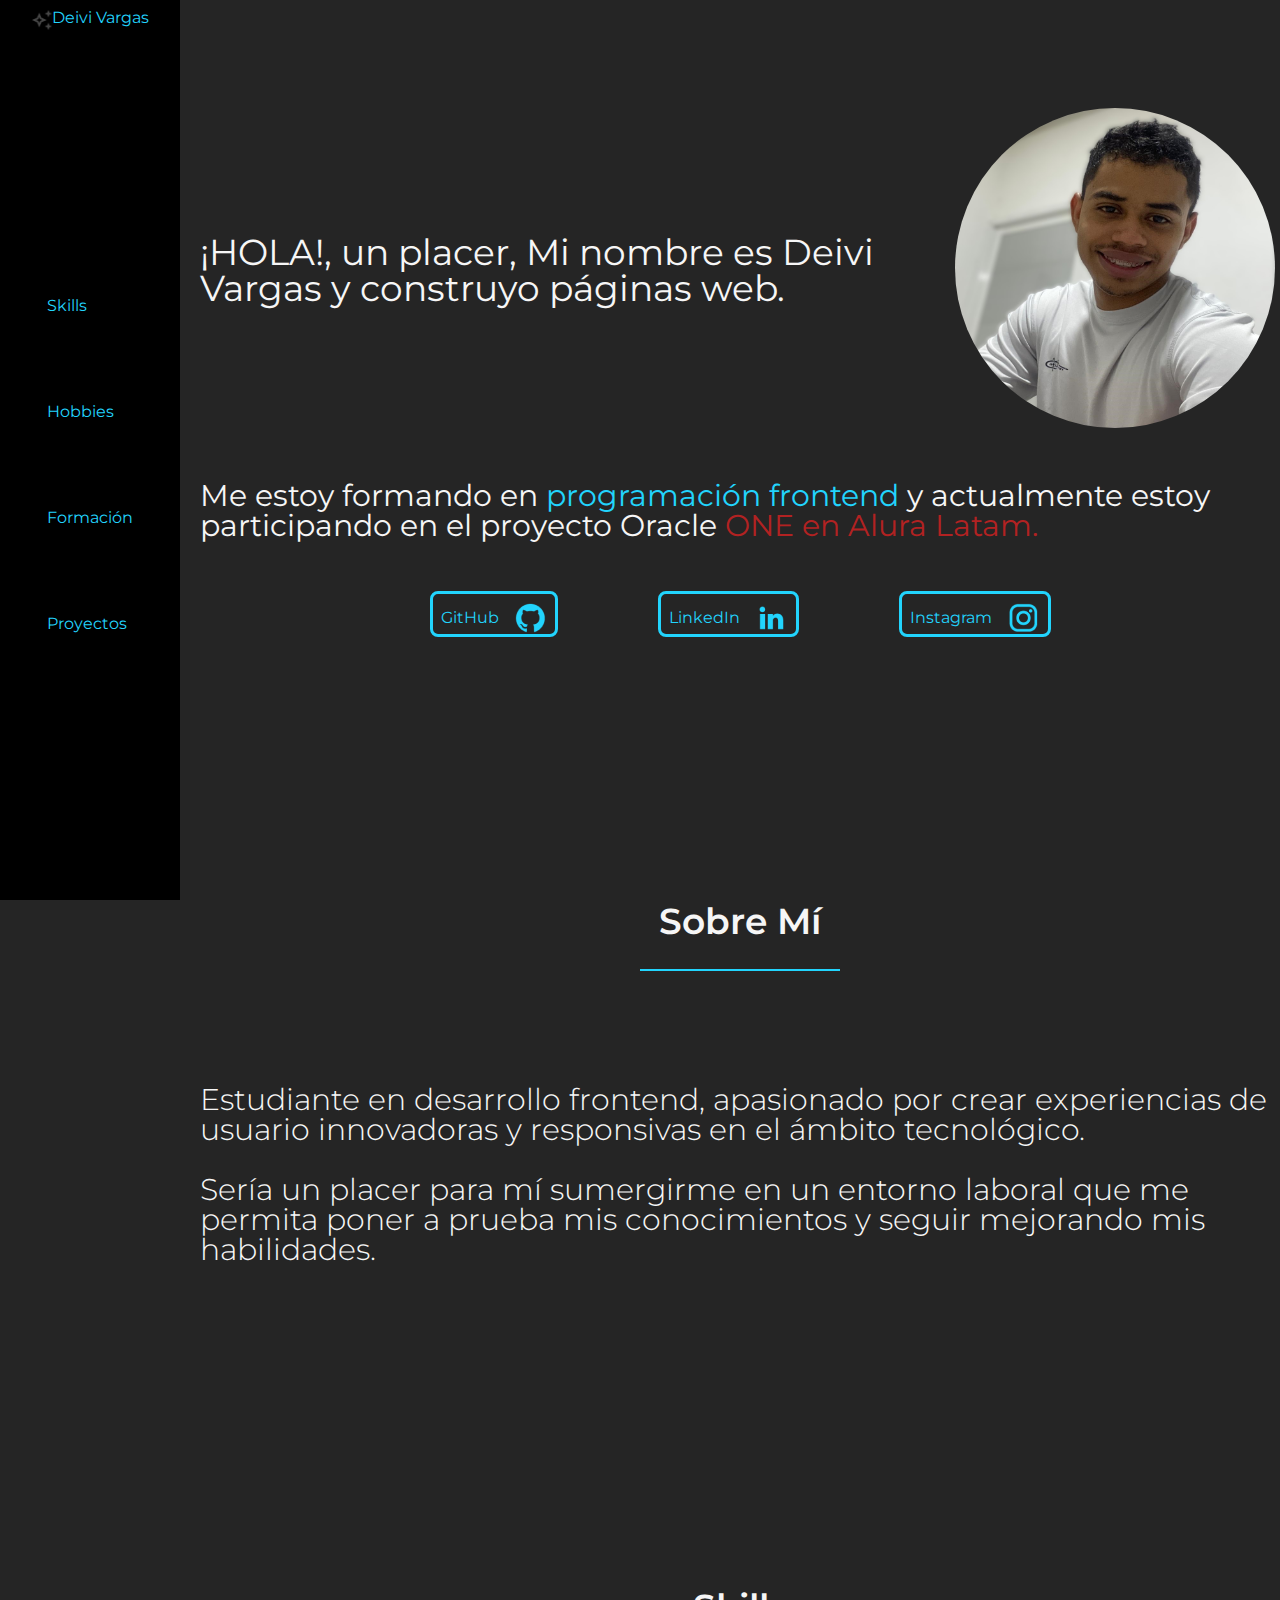
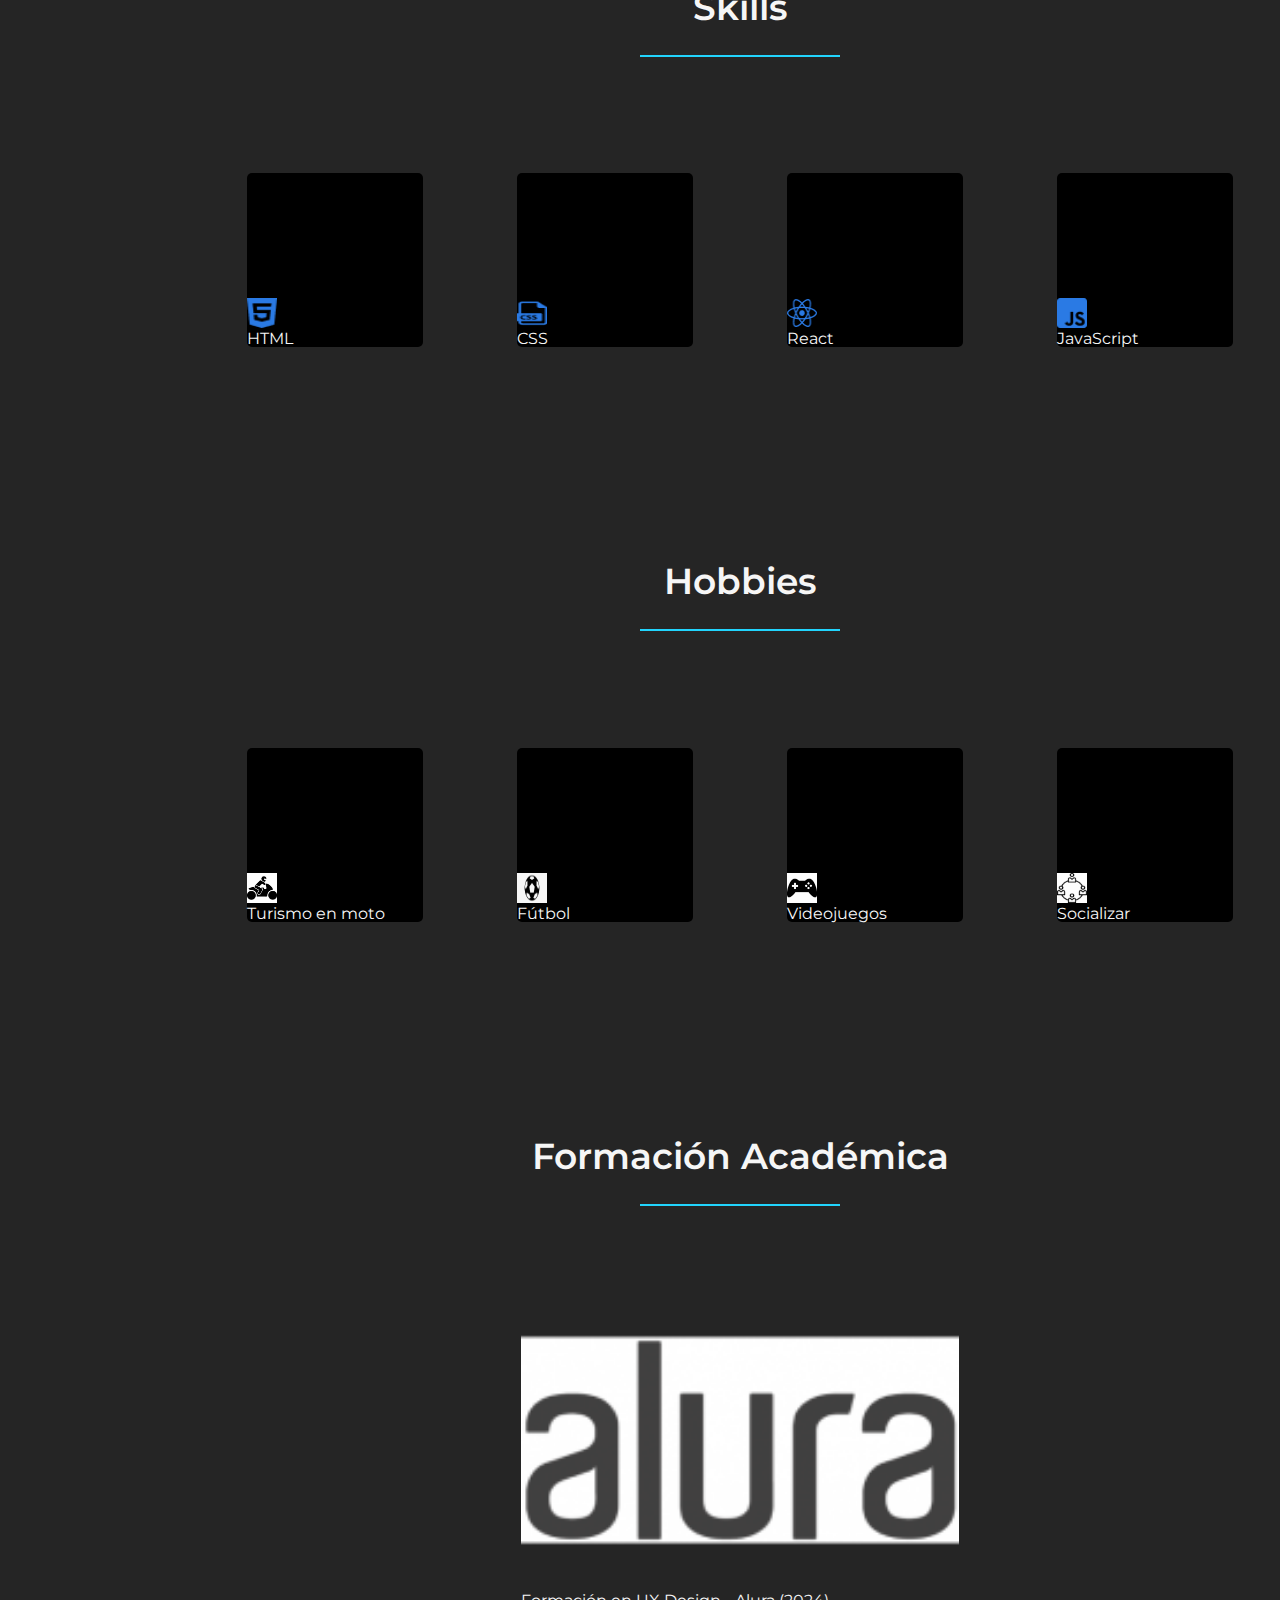
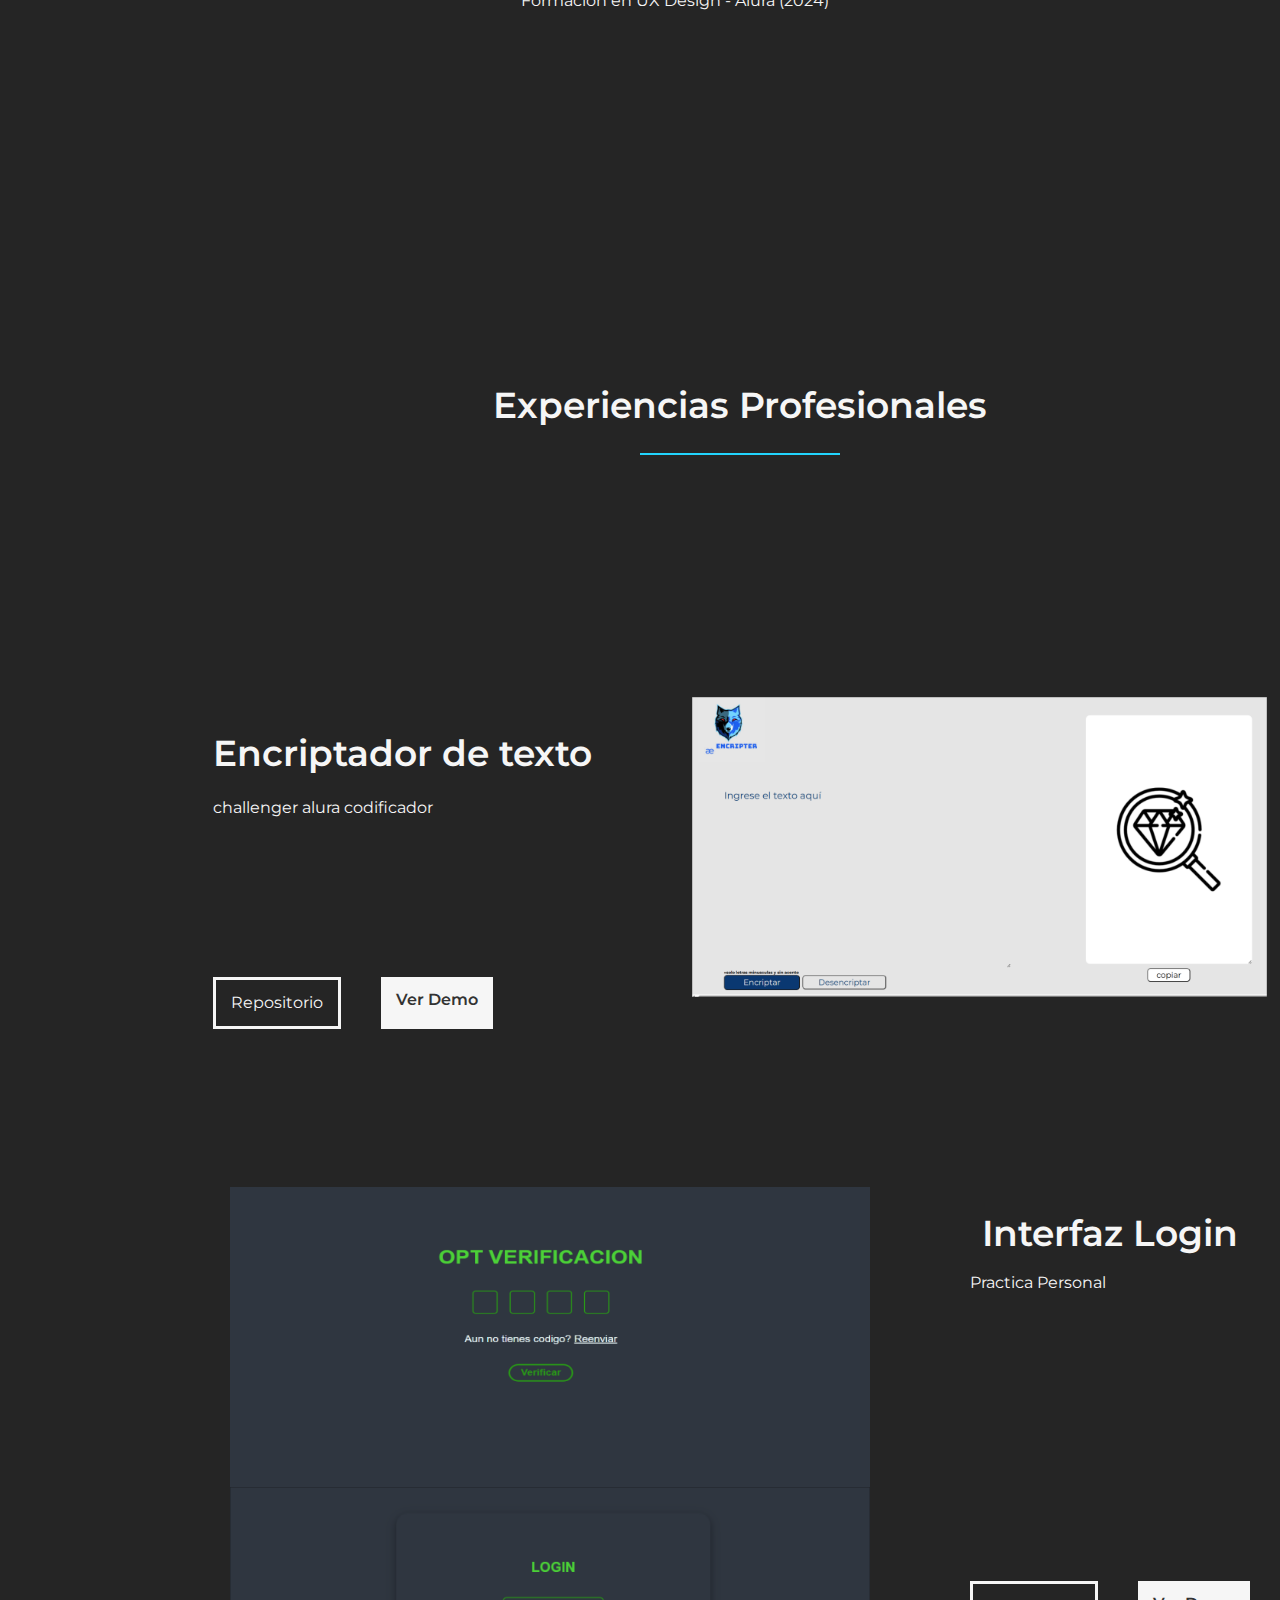
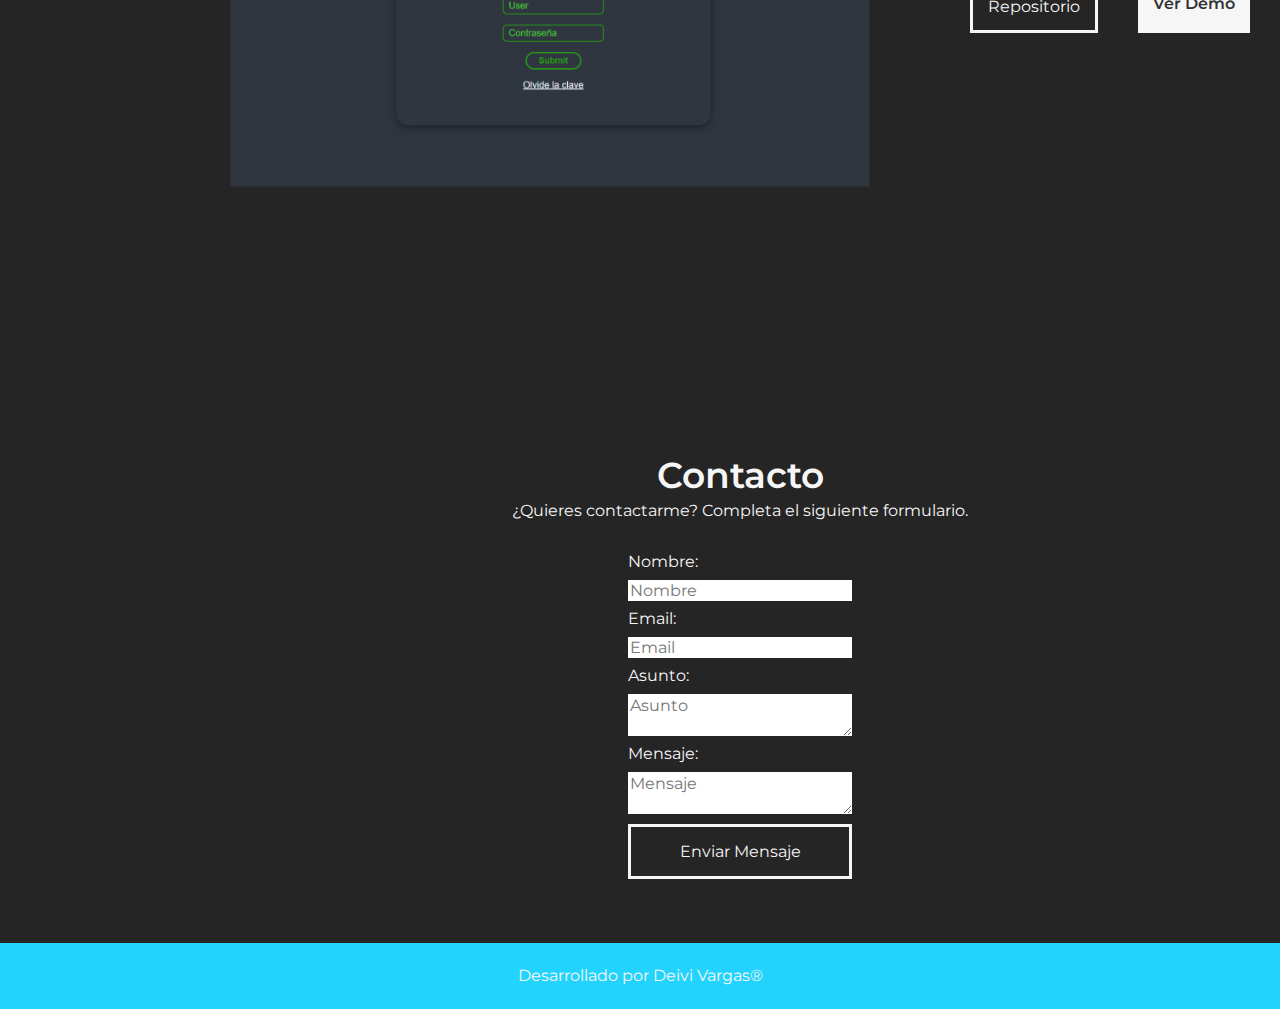
<file: index.html>
<!DOCTYPE html>
<html lang="es">
<head>
    <meta charset="UTF-8">
    <meta name="viewport" content="width=device-width, initial-scale=1.0">
    <meta name="description" content="Portafolio de Deivi Vargas, desarrollador frontend en formación, con proyectos, habilidades y contacto.">
    <title>Portafolio</title>
    <link rel="stylesheet" href="resset.css">
    <link rel="stylesheet" href="style.css">
</head>
<body>
    <!-- Encabezado principal con navegación -->
    <header class="header">
        <nav class="container__navegacion" aria-label="Navegación principal">
            <div class="container__titulo">
                <img class="cabecera__logo" src="./assets/vector.png" alt="Logotipo de Deivi Vargas">
                <h1 class="nombre">Deivi Vargas</h1>
            </div>
            <ul class="lista__navegacion" role="menubar">
                <li><a class="menu__anclas" href="#skills">Skills</a></li>
                <li><a class="menu__anclas" href="#hobbies">Hobbies</a></li>
                <li><a class="menu__anclas" href="#formacion">Formación</a></li>
                <li><a class="menu__anclas" href="#proyectos">Proyectos</a></li>
            </ul>
        </nav>
    </header>
  
    
    <main class="container__principal">
        <section class="descripcion" aria-labelledby="introduccion">
            <p class="saludo">¡HOLA!, un placer, Mi nombre es Deivi Vargas y construyo páginas web.</p>
            <figure>
                <img class="imagen__perfil" src="./assets/perfil.jpeg" alt="Foto de perfil de Deivi Vargas">
                <figcaption class="descripciones">Deivi Vargas, desarrollador frontend</figcaption>
            </figure>
        </section>

        <section class="parrafo__navegacion" aria-labelledby="informacion-personal">
            
            <p class="parrafo">Me estoy formando en <strong class="destaque__texto">programación frontend</strong> y actualmente estoy participando en el proyecto Oracle <strong class="destaque__ONE">ONE en Alura Latam.</strong></p>
            <nav class="enlaces" aria-label="Enlaces a redes sociales">
                <ul class="enlaces__redes">
                    <li><a href="https://github.com/DeiviV7" class="anclas">GitHub <img class="img__redes" src="./assets/asset 2/github.png" alt="Icono de GitHub"></a></li>
                    <li><a href="https://www.linkedin.com/in/deivi-vargas-/" class="anclas">LinkedIn <img class="img__redes"  src="./assets/asset 2/linkedin.png" alt="Icono de LinkedIn"></a></li>
                    <li><a href="https://www.instagram.com/dvargas_74?utm_source=qr" class="anclas">Instagram <img class="img__redes" src="./assets/asset 2/instagram.png" alt="Icono de Instagram"></a></li>
                </ul>
            </nav>
        </section>      

         <section class="sobre__mi" aria-labelledby="sobre-mi">
            <h2 ><samp class="lineas__presentacion"></samp> Sobre Mí</h2>
            <p>Estudiante en desarrollo frontend, apasionado por crear experiencias de usuario innovadoras y responsivas en el ámbito tecnológico.</p> 
            <p>Sería un placer para mí sumergirme en un entorno laboral que me permita poner a prueba mis conocimientos y seguir mejorando mis habilidades.</p>
        </section>
            
        <section id="skills" class="skill" aria-labelledby="skills-title">
            <h2 id="skills-title"> <samp class="lineas__presentacion"></samp>Skills</h2>
            <ul class="lista__skills">
                <li class="itens__skills">
                    <figure>
                        <img class="imagenes" src="./assets/htlm.png" alt="Icono de HTML">
                        <figcaption>HTML</figcaption>
                    </figure>
                </li>
                <li class="itens__skills">
                    <figure>
                        <img class="imagenes" src="./assets/css_icon.png" alt="Icono de CSS">
                        <figcaption>CSS</figcaption>
                    </figure>
                </li>
                <li class="itens__skills">
                    <figure>
                        <img class="imagenes" src="./assets/react_icon.png" alt="Icono de React">
                        <figcaption>React</figcaption>
                    </figure>
                </li>
                <li class="itens__skills">
                    <figure>
                        <img class="imagenes" src="./assets/js_icon.png" alt="Icono de JavaScript">
                        <figcaption>JavaScript</figcaption>
                    </figure>
                </li>
            </ul>
        </section>

    
        <section id="hobbies" class="hobbies" aria-labelledby="hobbies-title">
            <h2 id="hobbies-title"><samp class="lineas__presentacion"></samp> Hobbies</h2>
            <ul class="lista__skills">
                <li class="itens__skills">
                    <figure>
                        <img class="imagenes" src="./assets/asset 2/moto.jpeg" alt="Imagen de moto, indicando que uno de los hobbies es el turismo en moto">
                        <figcaption>Turismo en moto</figcaption>
                    </figure>
                </li>
                <li class="itens__skills">
                    <figure>
                        <img class="imagenes" src="./assets/asset 2/futbol.jpeg" alt="Imagen de un balón de fútbol">
                        <figcaption>Fútbol</figcaption>
                    </figure>
                </li>
                <li class="itens__skills">
                    <figure>
                        <img class="imagenes" src="./assets/asset 2/juego.jpeg" alt="Imagen de mando de videojuegos">
                        <figcaption>Videojuegos</figcaption>
                    </figure>
                </li>
                <li class="itens__skills">
                    <figure>
                        <img class="imagenes" src="./assets/asset 2/socializar.jpeg" alt="Imagen de un grupo de personas socializando">
                        <figcaption>Socializar</figcaption>
                    </figure>
                </li>
            </ul>
        </section>
    
        <section id="formacion" class="formacion__academica" aria-labelledby="formacion-title">
            <h2 id="formacion-title"> <samp class="lineas__presentacion"></samp>Formación Académica</h2>
            <figure>
                <img class="img__alura" src="./assets/alura_logo.png" alt="Logotipo de Alura Latam" height="300px">
                <figcaption>Formación en UX Design - Alura (2024)</figcaption>
            </figure>
        </section>
        
    <section id="proyectos" class="exp" aria-labelledby="proyectos-title" >
        <h2> <samp class="lineas__presentacion"></samp>Experiencias Profesionales</h2>
            <article class="experiencias">
                <div class="contenedor__expimagen">
                    <div class="container__experiencias">
                        <h2>Encriptador de texto</h2>
                        <p>challenger alura codificador</p>
                        <nav class="enlaces__repositorios">
                        <a href="https://github.com/DeiviV7/encriptador-texto.git" class="link__repositorios">Repositorio</a>
                        <a href="" class="link__demo">Ver Demo</a>
                        </nav>    
                    </div>
                    <img class="img__encriptador" src="./assets/asset 2/encriptador.png" alt="Captura de pantalla del proyecto de encriptador de texto" width="752px" height="300px">
                </div>
            </article>     

            <article class="interfaz">
                <div class="imagenes__login">
                    <img class="img__login" src="./assets/asset 2/login.png" alt="Captura de pantalla de la interfaz de login" width="900px" height="300px">
                    <img  class="img__login" src="./assets/asset 2/verificador.png" alt="Captura de pantalla del verificador de inicio de sesión" width="752px" height="300px">
                </div>

                <div class="container__experiencias">
                <h2>Interfaz Login</h2>
                <p>Practica Personal</p>
                 <nav class="enlaces__login">  
                    <a href="https://github.com/DeiviV7/login-de-practica.git" class="link__repositorios">Repositorio</a>
                    <a href=""  class="link__demo">Ver Demo</a>
                 </nav>   
                </div>   

            </article>
        </section> 
    

        <section class="rodapie" aria-labelledby="contacto-title">
            <h2 id="contacto-title">Contacto</h2>
            <p>¿Quieres contactarme? Completa el siguiente formulario.</p>
            <form class="datos" action="#" method="post">
                <label for="nombre">Nombre:</label>
                <input type="text" class="input" id="nombre" name="nombre" placeholder="Nombre" required>
                
                <label for="email">Email:</label>
                <input type="email" class="input" id="email" name="email" placeholder="Email" required>
                
                <label for="asunto">Asunto:</label>
                <textarea class="asunto" id="asunto" name="asunto" placeholder="Asunto" required></textarea>
                
                <label for="mensaje">Mensaje:</label>
                <textarea class="mensaje" id="mensaje" name="mensaje" placeholder="Mensaje" required></textarea>
                
                <button type="submit" class="link__repositorios">Enviar Mensaje</button>
            </form>
        </section>
    </main>

    <!-- Pie de página -->
    <footer>
        <p>Desarrollado por Deivi Vargas®</p>
    </footer>

    <script src="script.js"></script>
</body>
</html>
</file>
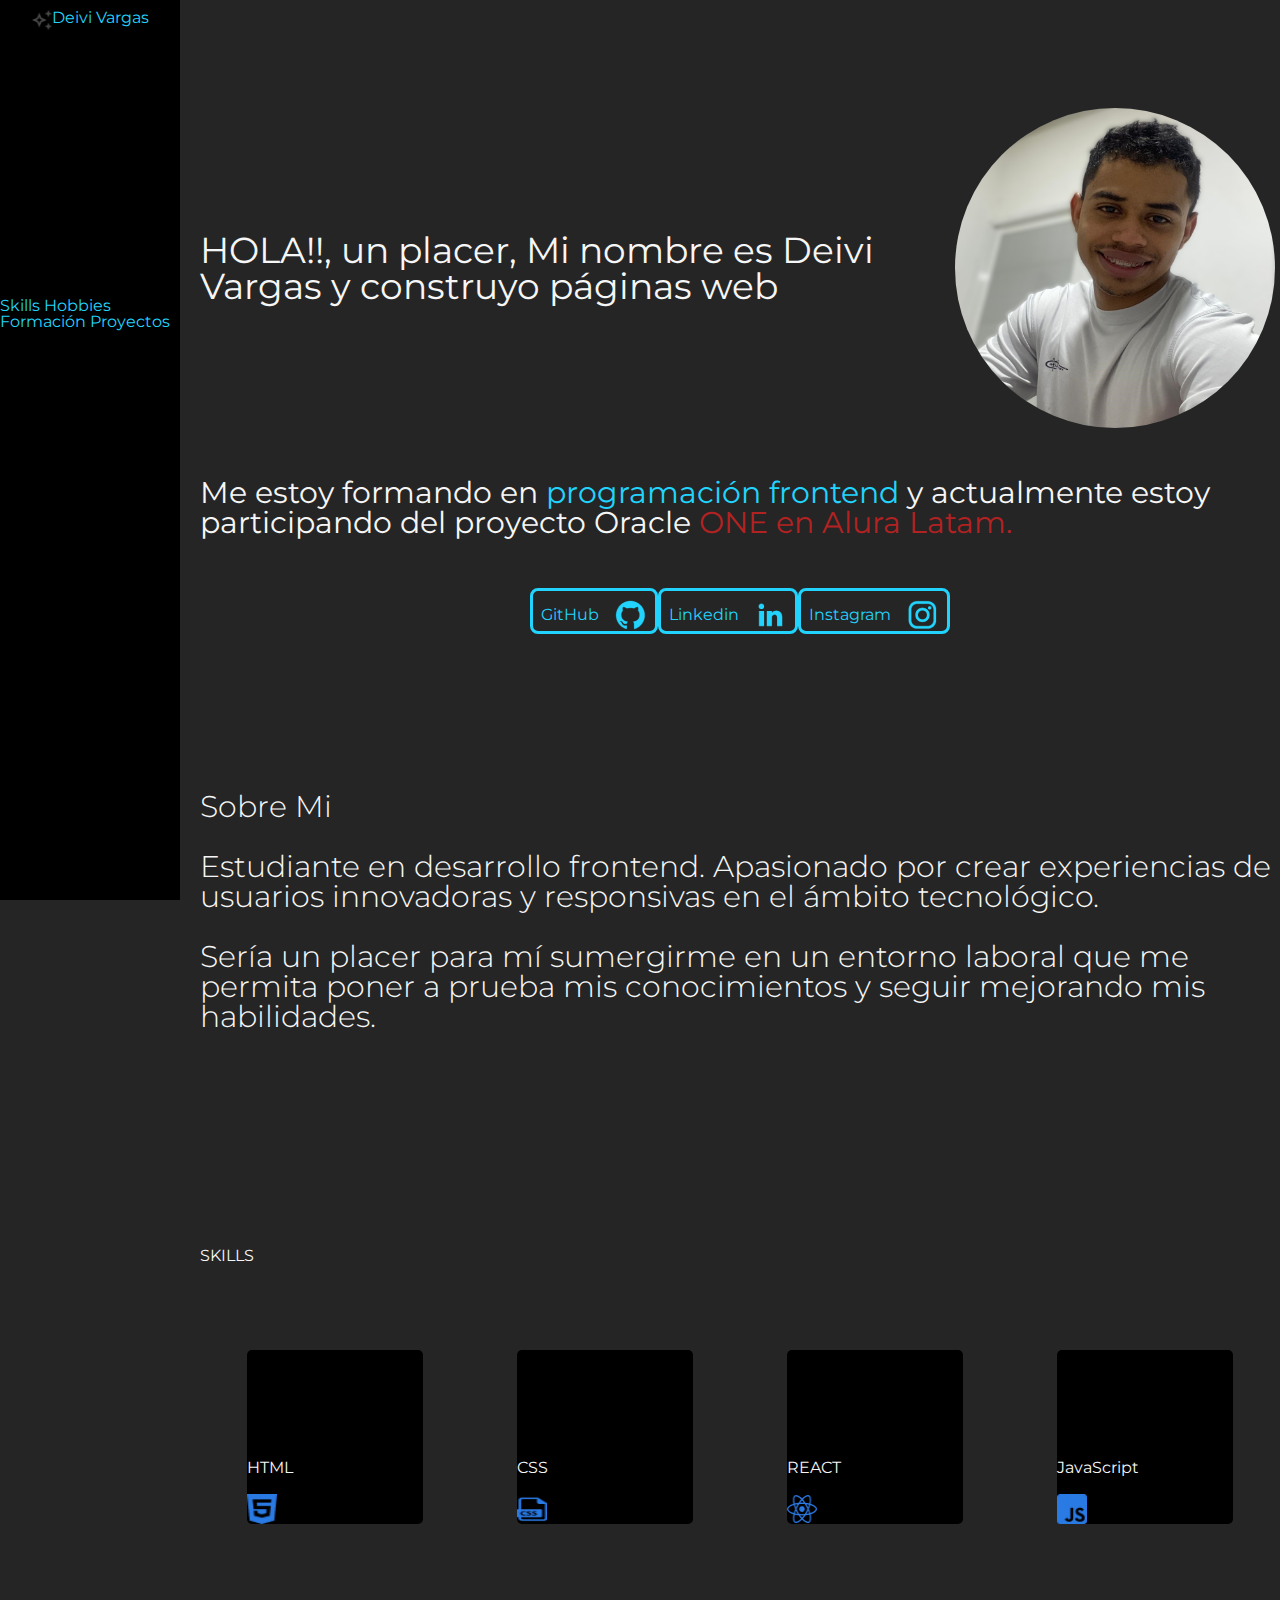
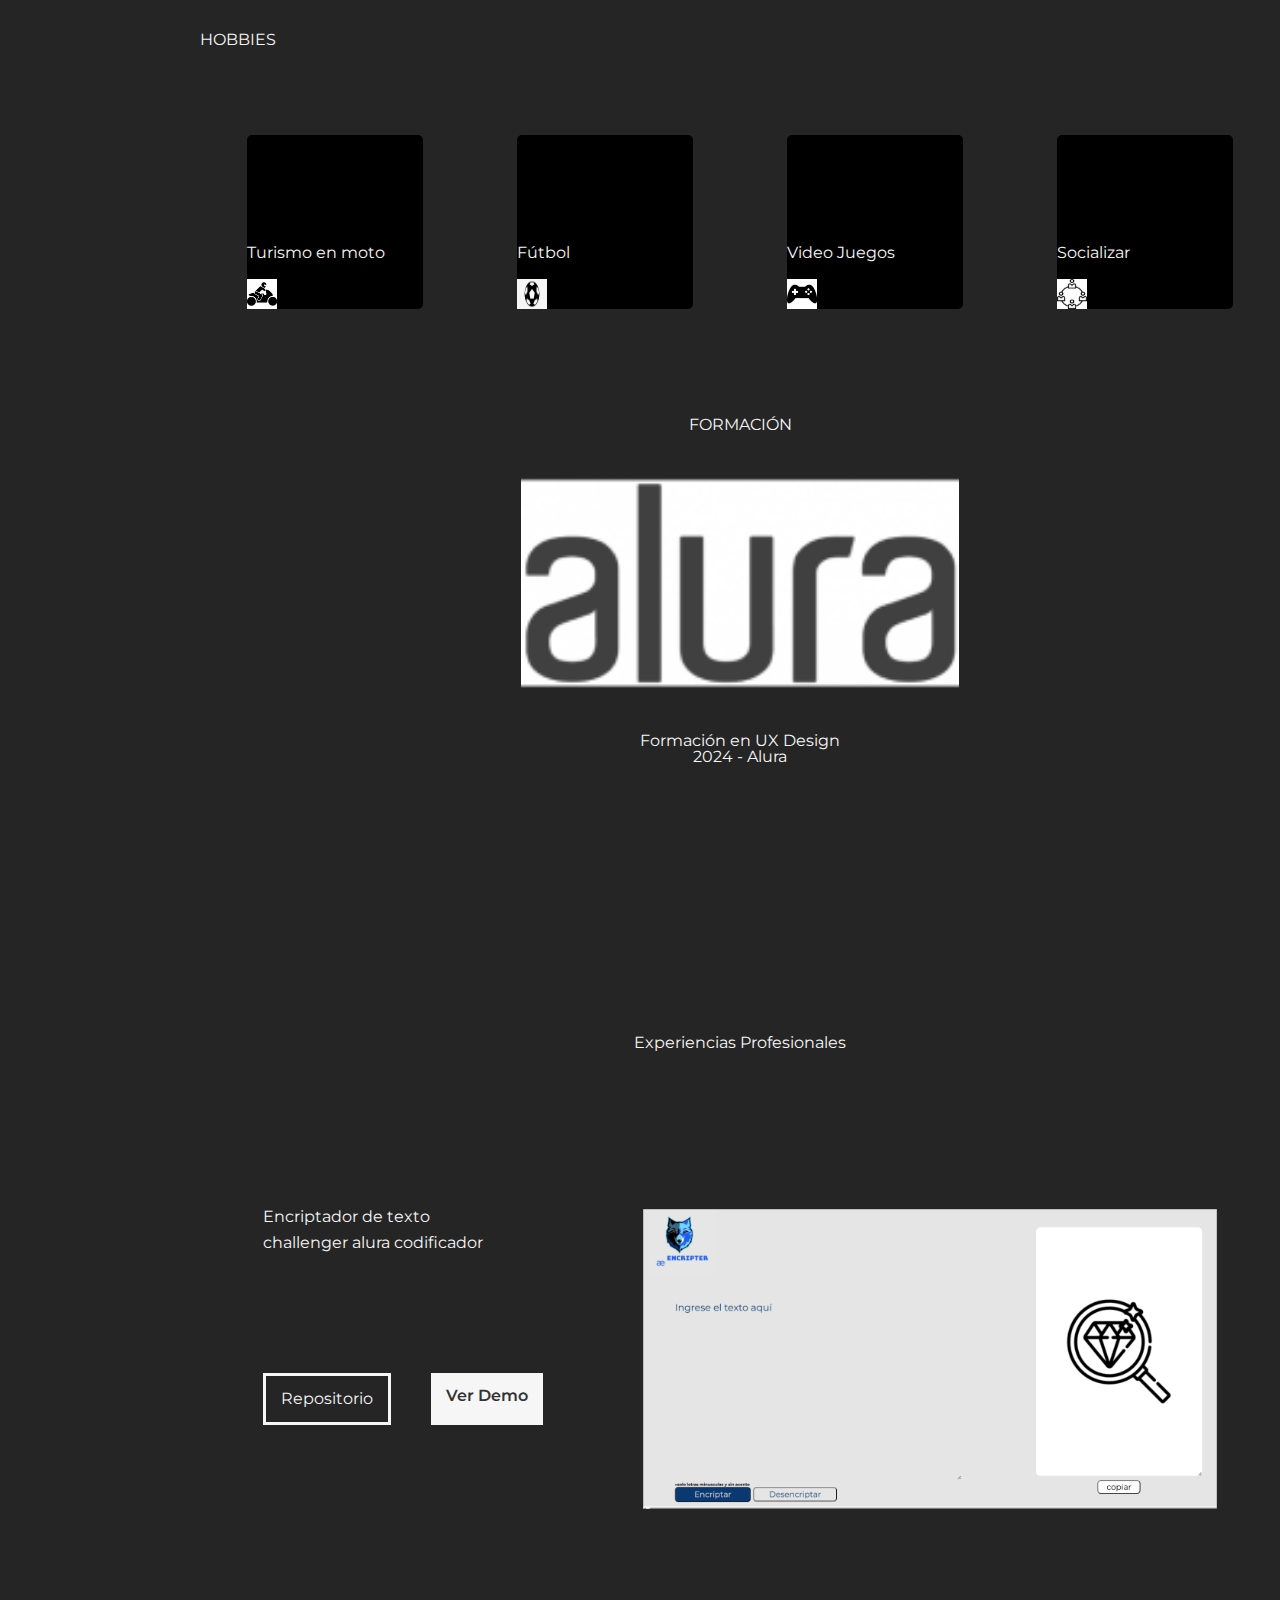
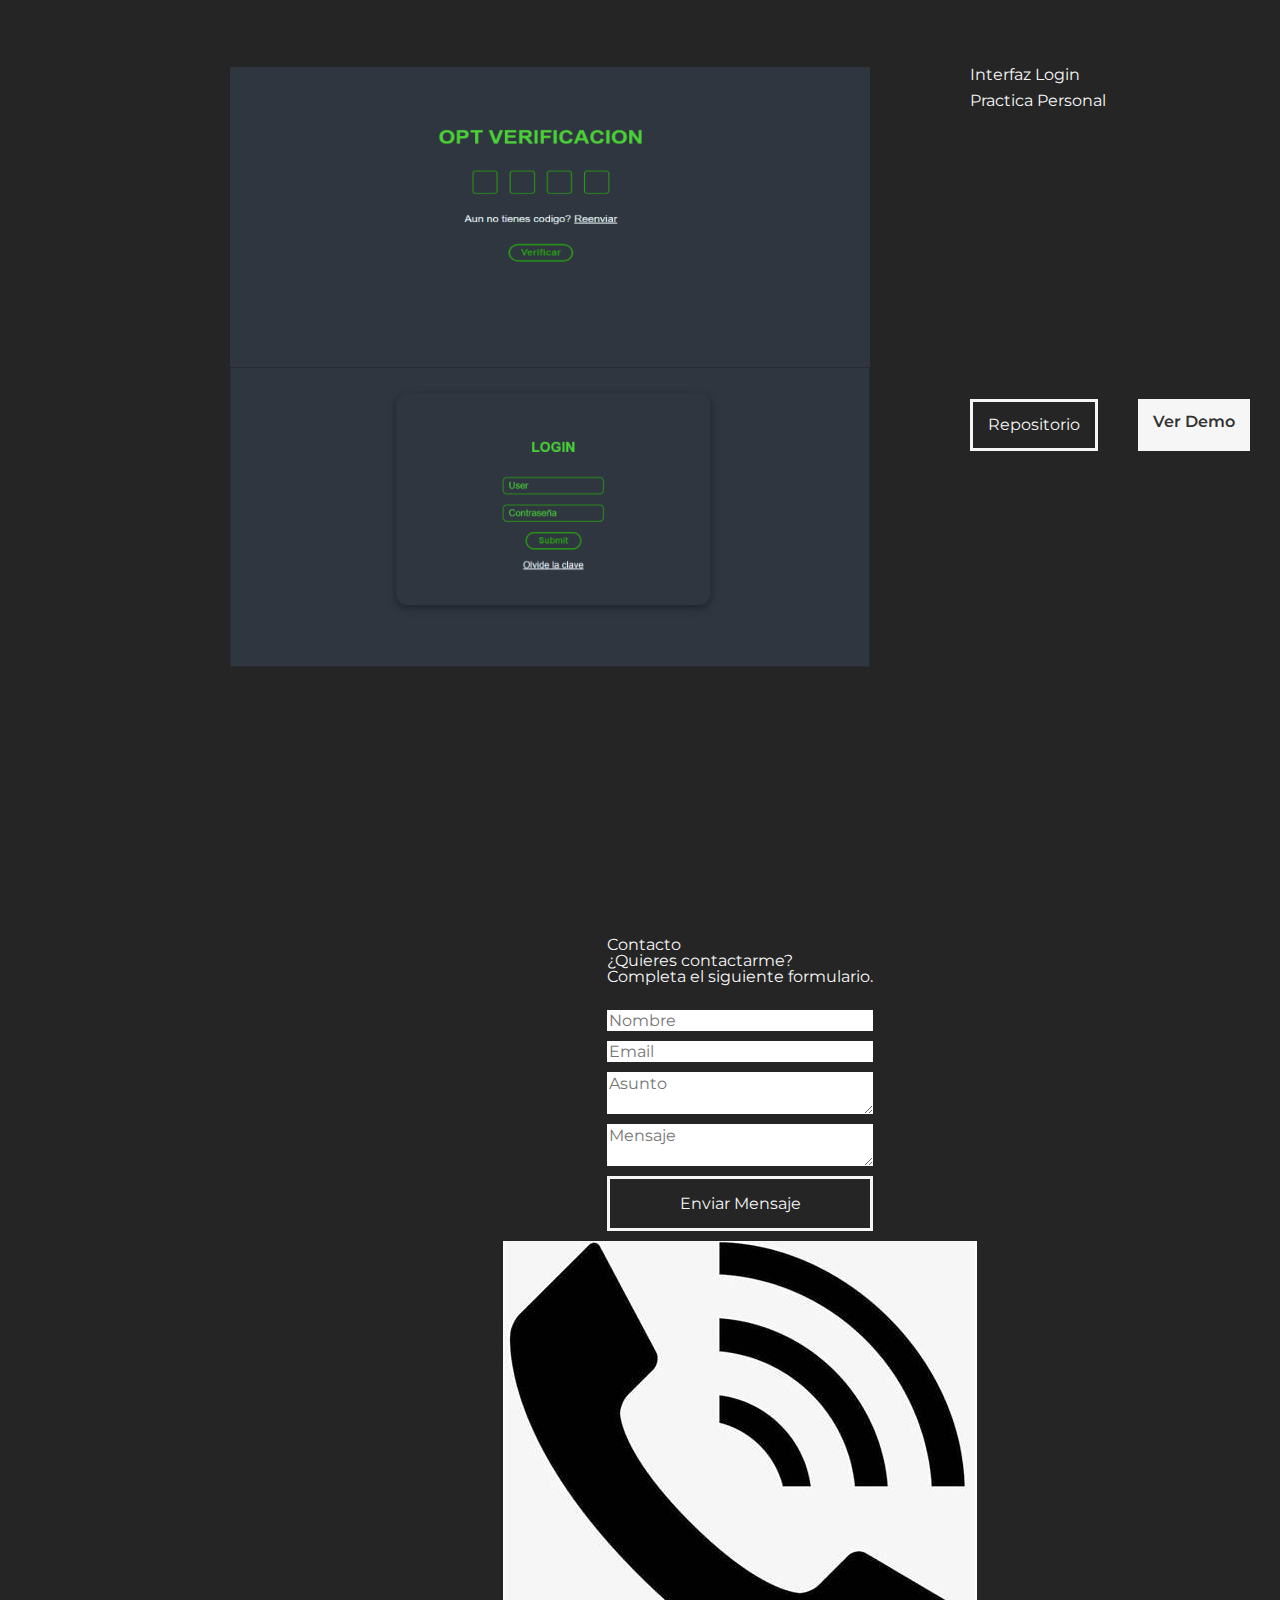
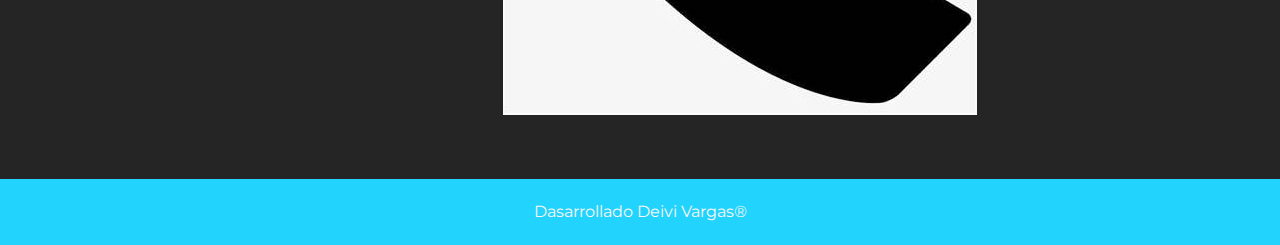
<file: portafolio.html>
<!DOCTYPE html>
<html lang="en">
<head>
    <meta charset="UTF-8">
    <meta name="viewport" content="width=device-width, initial-scale=1.0">
    <title>Portafolio</title>
    <link rel="stylesheet" href="resset.css">
    <link rel="stylesheet" href="style.css">
</head>
<body>
    <header class="header">
        <div class="contenedor__boton">
    
            <button class="btn-togle">
                <span></span>
                <span></span>
                <span></span>
            </button>    
        </div>
        <section class="container__navegacion">
            <div class="container__titulo">
                <img class="cabecera__logo" src="./assets/vector.png" alt="logo">
                <h3 class="nombre">Deivi Vargas</h3>
            </div>
            <ul class="lista__navegacion">
                <nav class="navegacion">
                    <a class="menu__anclas" href="#skills">Skills</a>
                    <a class="menu__anclas" href="#hobbies">Hobbies</a>
                    <a class="menu__anclas" href="#formacion">Formación</a>
                    <a class="menu__anclas" href="#proyectos">Proyectos</a>
                </nav>
            </ul>
    
        </section>
    </header>
  
    <main class="container__principal">
        <section class="descripcion">
            <h1 class="saludo">HOLA!!, un placer, Mi nombre es Deivi Vargas y construyo páginas web</h1>  
            <img class="imagen__perfil" src="./assets/perfil.jpeg" alt="">
        </section>

        <section class="parrafo__navegacion">
            <p class="parrafo">Me estoy formando en <strong class="destaque__texto">programación frontend</strong> y actualmente estoy participando del proyecto Oracle <strong class="destaque__ONE">ONE en Alura Latam.</strong></p>
            <nav class="enlaces">
                <a href="https://github.com/DeiviV7" class="anclas">GitHub <img src="./assets/asset 2/github.png"></a>
                <a href="https://www.linkedin.com/in/deivi-vargas-/" class="anclas">Linkedin <img src="./assets/asset 2/linkedin.png"></a>
                <a href="https://www.instagram.com/dvargas_74?utm_source=qr" class="anclas">Instagram <img src="./assets/asset 2/instagram.png"></a>
                <!-- <a href="" class="a">Currículo </a> -->
            </nav>
        </section>    

        <section class="sobre__mi">
            <h1> <samp class="lineas__presentacion"></samp> Sobre Mi</h1>
            
            <p>Estudiante en desarrollo frontend. Apasionado por crear experiencias de usuarios innovadoras y responsivas en el ámbito tecnológico.</p> 
            <p>  Sería un placer para mí sumergirme en un entorno laboral que me permita poner a prueba mis conocimientos y seguir mejorando mis habilidades.</p>
        </section>
            
        <section id="skills" class="skill">
            <h1> <samp class="lineas__presentacion"></samp>SKILLS</h1>
            <ul class="lista__skills">
                <li class="itens__skills">
                    
                    <img class="imagenes" src="./assets/htlm.png" alt="">
                    <p class="parrafo_skills">HTML</p>
                    
                </li>
                <li class="itens__skills">
                    <img class="imagenes" src="./assets/css_icon.png" alt="">
                    <p>CSS</p>
                </li>
                <li class="itens__skills">
                    <img class="imagenes" src="./assets/react_icon.png" alt="">
                    <p>REACT</p>
                </li>
                <li class="itens__skills">
                    <img class="imagenes" src="./assets/js_icon.png" alt="">
                    <p>JavaScript</p>
                </li>
            </ul>
        </section>

    
        <section id="hobbies"  class="hobbies">
            <h1> <samp class="lineas__presentacion"></samp> HOBBIES</h1>
            <ul class="lista__skills">
                <li class="itens__skills">
                    <img class="imagenes" src="./assets/asset 2/moto.jpeg" alt="">
                    <p>Turismo en moto</p>
                </li>
                <li class="itens__skills">
                    <img class="imagenes" src="./assets/asset 2/futbol.jpeg" alt="">
                    <p>Fútbol</p>
                </li>
                <li class="itens__skills">
                    <img class="imagenes" src="./assets/asset 2/juego.jpeg" alt="">
                    <p>Video Juegos</p>
                </li>
                <li class="itens__skills">
                    <img class="imagenes" src="./assets/asset 2/socializar.jpeg" alt="">
                    <p>Socializar</p>
                </li>
            </ul>
        </section>
    
        <section id="formacion" class="formacion__academica">
            <h1> <samp class="lineas__presentacion"></samp>FORMACIÓN</h1>
            <img class="img__alura" src="./assets/alura_logo.png" alt=""  height="300px">
            <h3 class="formacion__nombre">Formación en UX Design</h3>
            <p class="formacion__detalle">2024 - Alura</p>
        </section>
        
    <section id="proyectos" class="exp">
        <h1> <samp class="lineas__presentacion"></samp>Experiencias Profesionales</h1>
            <section class="experiencias">
                <div class="contenedor__expimagen">
                    <div class="container__experiencias">
                        <h1>Encriptador de texto</h1>
                        <p>challenger alura codificador</p>
                        <div class="enlaces__repositorios">
                        <a href="https://github.com/DeiviV7/encriptador-texto.git" class="link__repositorios">Repositorio</a>
                        <a href="" class="link__demo">Ver Demo</a>
                        </div>    
                    </div>
                    <img src="./assets/asset 2/encriptador.png" alt="" width="752px" height="300px">
                </div>
            </section>     

            <div class="interfaz">
                <div class="imagenes__login">
                    <img src="./assets/asset 2/login.png" alt="" width="900px" height="300px">
                    <img src="./assets/asset 2/verificador.png" alt="" width="752px" height="300px">
                </div>

                <div class="container__experiencias">
                <h1>Interfaz Login</h1>
                <p>Practica Personal</p>
                 <div class="enlaces__login">  
                    <a href="https://github.com/DeiviV7/login-de-practica.git" class="link__repositorios">Repositorio</a>
                    <a href=""  class="link__demo">Ver Demo</a>
                </div>   
                </div>   

            </div>
        </section> 
    

    <section class="rodapie">
        <div class="container__datos">
            <h1>Contacto</h1>
            <p>¿Quieres contactarme?</p>
            <p>Completa el siguiente formulario.</p>
            <div class="datos">
                <input type="text" class="input" placeholder="Nombre">
                <input type="email" class="input" placeholder="Email">
                <textarea class="asunto" placeholder="Asunto"></textarea>
                <textarea class="mensaje" placeholder="Mensaje"></textarea>
                <button onclick="" class="link__repositorios" >Enviar Mensaje</button>
            </div>
        </div>   
        <img class="imagen__rodapie" src="./assets/asset 2/telefono.jpeg">
    </section> 

    </main>

    <footer>Dasarrollado Deivi Vargas®</footer>

    <script src="script.js"></script>
</body>
</html>
</file>
<file: resset.css>
html, body, div, span, applet, object, iframe,
h1, h2, h3, h4, h5, h6, p, blockquote, pre,
a, abbr, acronym, address, big, cite, code,
del, dfn, em, img, ins, kbd, q, s, samp,
small, strike, strong, sub, sup, tt, var,
b, u, i, center,
dl, dt, dd, ol, ul, li,
fieldset, form, label, legend,
table, caption, tbody, tfoot, thead, tr, th, td,
article, aside, canvas, details, embed, 
figure, figcaption, footer, header, hgroup, 
menu, nav, output, ruby, section, summary,
time, mark, audio, video {
	margin: 0;
	padding: 0;
	border: 0;
	font-size: 100%;
	font: inherit;
	vertical-align: baseline;
}

article, aside, details, figcaption, figure, 
footer, header, hgroup, menu, nav, section {
	display: block;
}
body {
	line-height: 1;
}
ol, ul {
	list-style: none;
}
blockquote, q {
	quotes: none;
}
blockquote:before, blockquote:after,
q:before, q:after {
	content: '';
	content: none;
}
table {
	border-collapse: collapse;
	border-spacing: 0;
}

a {
	color: inherit;
	text-decoration: none;
}

img {
	width: inherit;
}

button {
	font-family: inherit;
	font-size: inherit;
	color: inherit;
	font-weight: inherit;
	padding: 0;
	border: none;
	background-color: unset;
}

input {
	border: none;
	color: inherit;
	font-size: inherit;
	font-weight: inherit;
	font-family: inherit;
}

textarea {
	border: none;
	color: inherit;
	font-size: inherit;
	font-weight: inherit;
	font-family: inherit;
}

select {
	border: none;
	color: inherit;
	font-size: inherit;
	font-weight: inherit;
	font-family: inherit;
}


.descripciones{

	display: none;
}
</file>
<file: style.css>
@import url('https://fonts.googleapis.com/css2?family=Krona+One&family=Montserrat:ital,wght@0,100..900;1,100..900&display=swap');

:root{

    --letraA: 36px;
    --letraB: 28px;
    --parrafos: 30px;
    --parrafosb: 22px;
}

body {
    background-color: rgb(37, 37, 37);
    font-family: "Montserrat", sans-serif;
    color: #F6F6F6; 
    
   
}

.header {
    background-color: rgb(0, 0, 0);
    position: fixed;
    height: 100%;
    width: 180px;
    display: flex;
    justify-content: center;
    color: #22D4FD;
    
    
}


.menu__anclas:hover{
    
    background-color: #333;
    padding: 8px ;
    width: 100%;
    border-radius: 4px;

}


.container__navegacion {
    display: flex;
    align-items: center;
    flex-direction: column;
    
    
}

.container__titulo{
    display: flex;
    padding-top: 10px;
    
}

.lista__navegacion{
    display: flex;
    gap: 90px;
    flex-direction: column;

}

.cabecera__logo {
    max-width: 20px;
    max-height: 20px;
}

.nombre {
    height: 18rem;
}

.parrafo {
    font-size: var(--parrafos);
}

.destaque__texto {
    color: #22D4FD;
}

.destaque__ONE {
    color: firebrick;
}

.saludo {
    font-size: var(--letraA);
    font-weight: 400;
}

.container__principal {
    display: flex;
    flex-direction: column;
    margin-left: 200px;
    

    
}


.descripcion {
    display: flex;
    align-items: center;
    margin-top: 10%; 
    margin-right: 5px;
}

.imagen__perfil {
    width: 20rem;
    height: 20rem;
    border-radius: 50%;
    aspect-ratio: 16/9;
}

.parrafo__navegacion {
    margin-top: 50px;
    margin-bottom: 50px;
}

.enlaces {
    margin-top: 50px;
    display: flex;
    justify-content: center;
    
}

.enlaces__redes{
    display: flex;
    gap: 100px;
}

.anclas{
    display: flex;
    justify-content: center;
    padding: 8px 8px 0;
    border: solid;
    border-radius: 8px;
    align-items: center;
    gap: 15px;
    color: #22D4FD;
}

.anclas:hover{

    background-color: black;

}



.sobre__mi{
   
    margin-top: 10%;
    margin-bottom: 20%;
    font-size: var(--parrafos);
    font-weight: 300;
    gap: 30px;
    display: flex;
    flex-direction: column;
}

.sobre__mi h2{
    margin-top: 10%;
    margin-bottom:5%;
    font-weight: 600;
    font-size: var(--letraA);
    display: flex;
    align-items: center;
    flex-direction: column-reverse;

}




.lineas__presentacion{
    width: 200px;
    height: 2px;
    background-color: #22D4FD;
    margin: 30px 0;
    
}

.imagenes {
    width: 30px;
    height: 30px;
    
    
}



.container__presentacion {
    display: flex;
    flex-direction: column;
    gap: 45px;
}

.skill h2{
    margin-top: 10%;
    margin-bottom:5%;
    font-weight: 600;
    font-size: 36px;
    display: flex;
    align-items: center;
    flex-direction: column-reverse;

    
}

.hobbies h2{
    margin-top: 10%;
    margin-bottom:5%;
    font-weight: 600;
    font-size: 36px;
    align-items: center;
    flex-direction: column-reverse;
    display: flex;

}


.lista__skills{
    display: flex;
    justify-content: space-around;
    margin-bottom: 10%;
    margin-top: 8%;
}

.itens__skills{

    display: flex;
    flex-direction:column-reverse;
    width:176px ;
    height:174px;
    background-color: black;
    border-radius: 5px;
    gap: 18px;
   
   
}

.formacion__academica{
    display: flex;
    flex-direction: column;
    align-items: center;
    margin-bottom: 20%;
    
}


.formacion__academica h2{
    margin-top: 10%;
    margin-bottom:5%;
    font-weight: 600;
    font-size: 36px;
    align-items: center;
    flex-direction: column-reverse;
    display: flex;

}

.exp{

    display: flex;
    align-items: center;
    flex-direction: column;
    margin-top: 5%;
    gap: 50px;
    
}

.exp h2 {
    margin-top: 10%;
    margin-bottom:5%;
    font-weight: 600;
    font-size: var(--letraA);
    align-items: center;
    flex-direction: column-reverse;
    display: flex;

}



.experiencias{
    display: flex;
    flex-direction: column;
    margin-top: 10%;
}

.contenedor__expimagen{
    display: flex;
    gap: 100px;
}

.container__experiencias{

    display: flex;
    flex-direction: column;
    gap: 10px;
    

}

.enlaces__repositorios{
   gap: 40px;
    display: flex;
    margin-top: 40%;
}

.link__repositorios{
    border: solid;
    padding: 15px;
}

.link__demo{
    
    font-weight: 600;
    padding: 15px;
    background-color: #F6F6F6;
    color: #333;
}

.enlaces__login{
    gap: 40px;
    display: flex;
    margin-top: 100%;
}

.interfaz{
    
    margin-top: 10%;
    display: flex;
    gap: 100px;
    
}

.imagenes__login{
    display: flex;
    flex-direction: column;
    
}


.rodapie {
    display: flex;
    align-items: center;
    flex-direction: column;
    gap: 10px;
    margin-top: 25%;

}

.rodapie h2{

    font-weight: 600;
    font-size: var(--letraA);

}




.datos {
    display: flex;
    flex-direction: column;
    
    gap: 10px;
    padding-top: 25px;
}

footer{
    display: flex;
    justify-content: center;
    padding: 25px;
    margin-top: 5%;
    background-color: #22D4FD;
    
}



@media (max-width:768px) {



    .container__principal {
        display: flex;
        flex-direction: column; /* Cambia a column */
        width:100%;
        margin:0;
        text-align: center;
        
    }

    

    .header {
        
        display: flex;
        width: 100%;
        height: auto;
        color: #22D4FD;
        height: 0;
        
    }



    .container__navegacion{
        
        display: flex;
        background-color: black;
        height: 80px;
        justify-content: space-around;
        flex-direction: row;
        width: 100%;
        margin: 0;
        
    }

    .container__titulo{
        display: none;
    }
        

    

    .lista__navegacion{
        display: flex;
        flex-direction: row;
        max-width:100%;
        gap: 45px;
    }

    .enlaces {
        margin-top: 50px;
        display: flex;
        margin-left: 38px;
    }


    .enlaces__redes{
        display: flex;
        text-align: center;
        gap: 2px;
        
        
        
    }

    .enlaces__redes a{
        
        display: flex;
        justify-content: center;
        padding: 8px;
        padding-left: 28px;
        gap: 0;
    }

    .anclas{
        font-size: 14px;
        margin-left: 14px;
        
    }

    .img__redes{
        height: 28%;
        width: 28%;
        display: flex;
        justify-content: center;
        margin: 0 8px;
    }
    

    .enlaces__repositorios{
        gap: 40px;
         display: flex;
         margin-top: 10%;
         display: flex;
        justify-content: center;
     }

     .enlaces__login{
        gap: 40px;
        display: flex;
        margin-top: 10%;
        display: flex;
        justify-content: center;
    }
     


    .sobre__mi{

        text-align: center;
        
    }

    .sobre__mi h2{

        font-size: var(--letraB);
    }

    .sobre__mi p {
        font-size: var(--parrafosb);
    }
    
    .skill h2, .hobbies h2 , .formacion__academica h2{

        font-size: var(--letraB);
    }
    

    .lista__skills{
        display: flex;
        justify-content: space-around;
        gap: 15px;
    }

    .itens__skills{

        
        width:176px ;
        height:100px;
        border-radius: 10px;
       
    }

    

    
    .descripcion {
        
        display: flex;
        max-width: 95%;
        word-break: keep-all;
        margin-top: 25%;
    }

    

    .saludo{
        
        font-size: 28px;
        font-weight: 400;
    }

    .parrafo__navegacion{
        margin-top: 10%;
        margin-left: 5%;
        width: 80%;
    }

    .parrafo{
        font-size: var(--parrafosb);
    }

    

    .imagen__perfil {
        width: 15rem;
        height: 15rem;
        border-radius: 50%;
        aspect-ratio: 16/9;
        margin-top: 0%;
    }

    .img__encriptador{
        width:90% ;
        height:60% ;
    }

    .img__login{
        width: 90%;
        height: 60%;
        
    }

    .img__alura{

        width: 70%;
        height: 70%;
    }



    .contenedor__expimagen{

        display: flex;
        flex-direction: column;
       
        margin-left: 0;
        
        
    }

    .exp h2 {
        
        font-size: 28px;
        white-space: nowrap;
    }

    
    
    

    .interfaz{

        display: flex;
        flex-direction: column-reverse;
       
    }


    .rodapie{
        
        width: 95%;
    }

    footer{
    bottom:0;
    width: 100%;
    }

}

@media (max-width:378px){


    .header{

        width: 100%;
        
    }

    .lista__navegacion{
       margin-left: 25px;
        gap: 10%;
   }
    

    .container__principal{

        display: flex;
        text-align: center;
    }

    .descripcion{
        margin-top: 5rem;
        margin-bottom: 3rem;
    }

    .imagen__perfil{

        width: 5rem;
        height: 5rem;
    }
    
    .saludo{

        font-size: 20px;
    }

    .parrafo{

        font-size: 16px;
    }

    .enlaces__redes{

        display: flex;
        justify-content: space-around;
        width: 100%;
    }

    .enlaces__redes a{
        
        display: flex;
        justify-content: center;
        margin: 0;
        padding: 0;
    }
    
    .anclas{
        font-size: 10px;
    }

    .container__navegacion{

        display: flex;
        justify-content: flex-start;
        font-size: 14px;
        max-width:100%;
    }

   
    .img__alura{

        width: 50%;
        height: 50%;
    }

    .img__encriptador{
        width:80% ;
        height:80% ;
    }

    .img__login{
        width: 80%;
        height: 50%;
    }

    .img__redes{
        height: 25%;
        width: 25%;
    }

    .formacion__academica figure{
        text-align: center;

    }

    .container__experiencias h2{

        font-size: 25px;

    }

    .enlaces__repositorios, .enlaces__login{
        display: flex;
        justify-content: center;
    }

    
    
   
}
</file>
